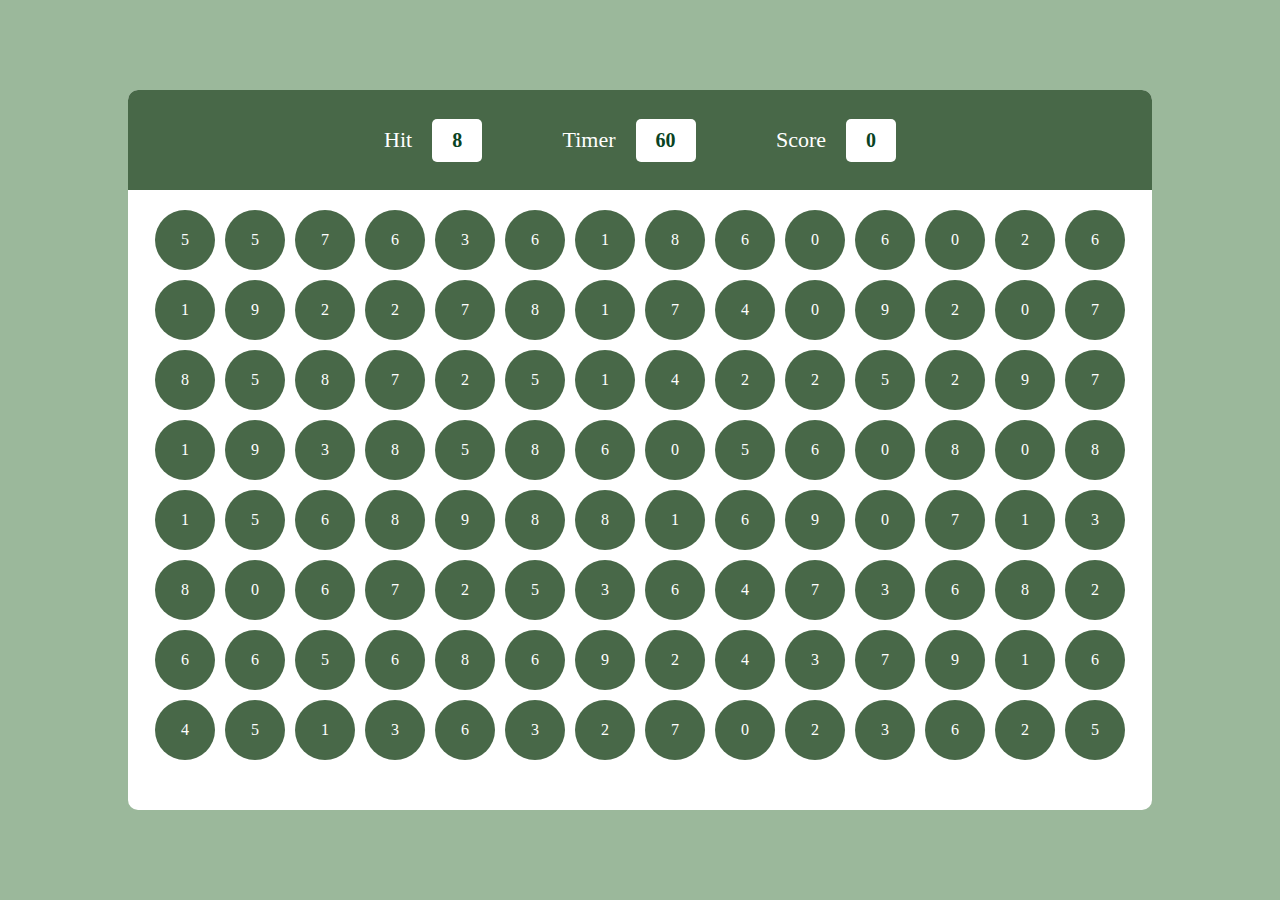
<file: 03BubbleGame/index.html>
<!DOCTYPE html>
<html lang="en">

<head>
    <meta charset="UTF-8">
    <meta name="viewport" content="width=device-width, initial-scale=1.0">
    <title>Bubble Game</title>
    <link rel="stylesheet" href="style.css">
</head>

<body>
    <div id="main">
        <div id="panel1">
            
            <div id="ptop">
                <div class="elem">
                    <h2>Hit</h2>
                    <div id="hitval" class="box">
                        5
                    </div>
                </div>
            
                <div class="elem">
                    <h2>Timer</h2>
                    <div id="timerval" class="box">60</div>
                </div>
            
                <div class="elem">
                    <h2>Score</h2>
                    <div id="scoreval" class="box">0</div>
                </div>

            </div>

            <div id="pbtm">
            </div>
        </div>
    </div>
    <!-- js -->
    <script src="script.js"></script>
</body>

</html>
</file>
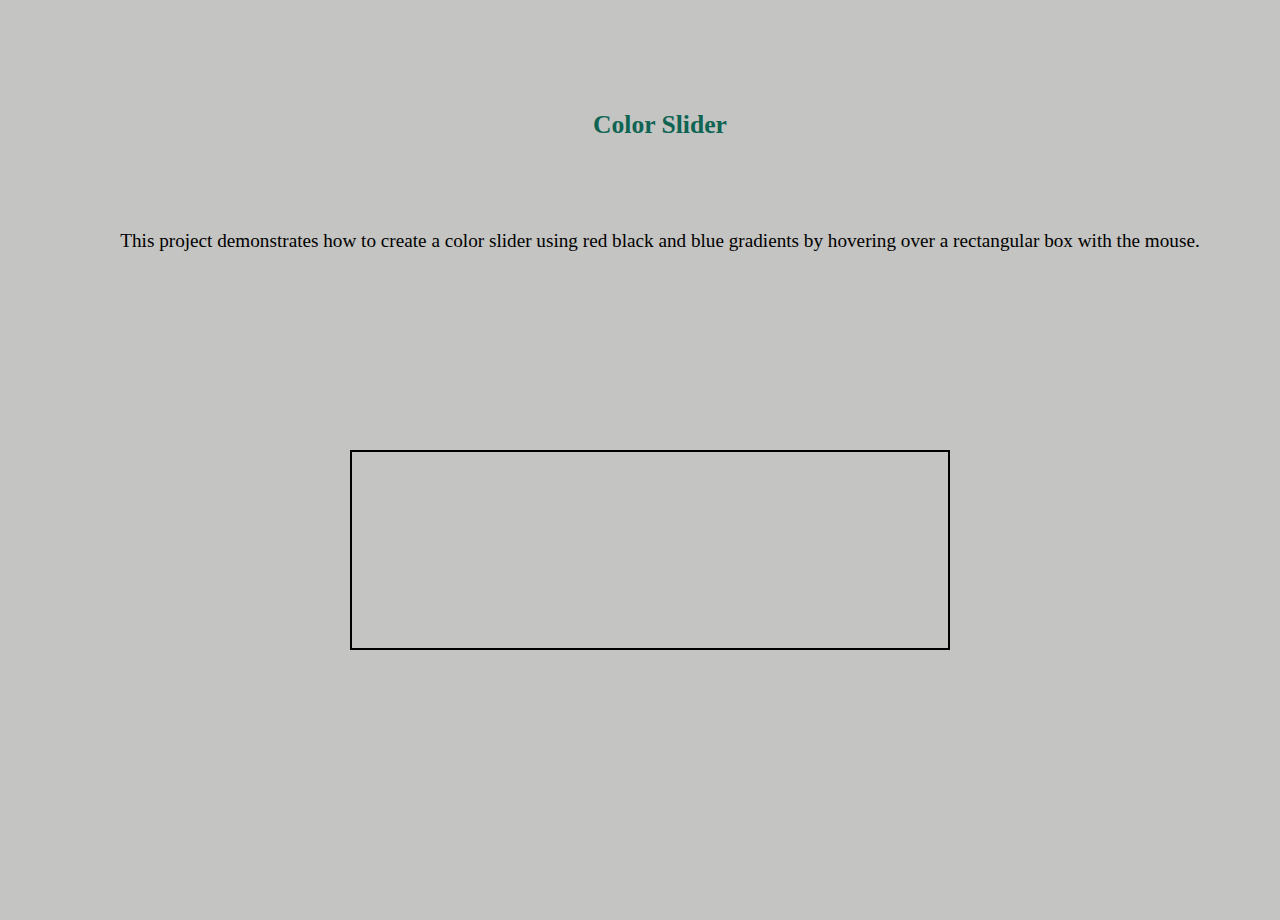
<file: 00SmallProjects/01ColorSlider/index.html>
<!DOCTYPE html>
<html lang="en">
<h>
    <meta charset="UTF-8">
    <meta name="viewport" content="width=device-width, initial-scale=1.0">
    <title>Color Slider</title>
    <link rel="stylesheet" href="style.css">
</head>
<body>
    <div id="title">
        <h1>Color Slider</h1>

        <p id ="paragraph">This project demonstrates how to create a color slider using red black and blue gradients by hovering over a rectangular box with the mouse.</p>
    </div>
    <div id="center"></div>
    <script src="https://cdnjs.cloudflare.com/ajax/libs/gsap/3.12.2/gsap.min.js" integrity="sha512-16esztaSRplJROstbIIdwX3N97V1+pZvV33ABoG1H2OyTttBxEGkTsoIVsiP1iaTtM8b3+hu2kB6pQ4Clr5yug==" crossorigin="anonymous" referrerpolicy="no-referrer"></script>
    
    <script src="script.js"></script>
</body>
</html>
</file>
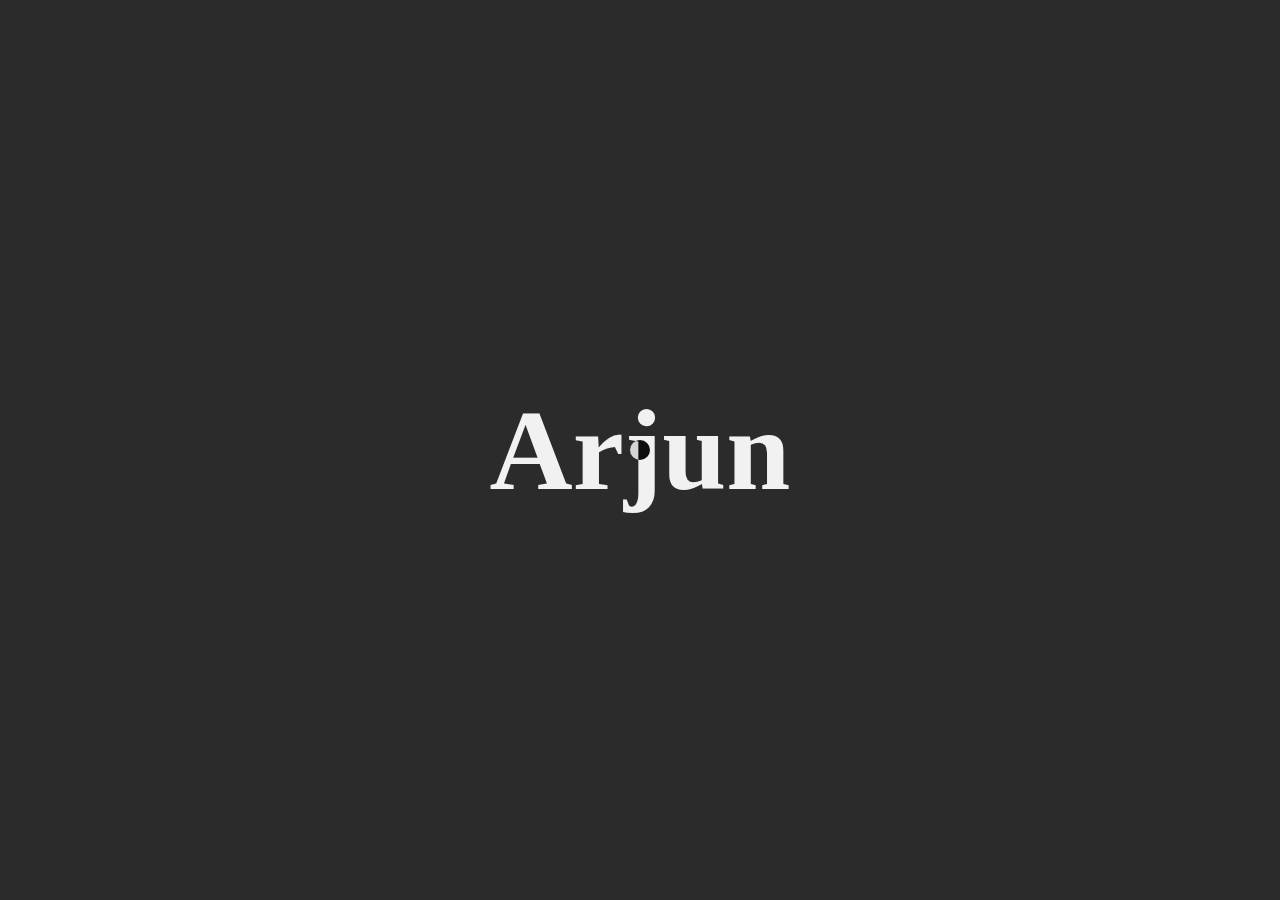
<file: 00SmallProjects/JS_MINI_PROJECT_06/index.html>
<!DOCTYPE html>
<html lang="en">
<head>
    <meta charset="UTF-8">
    <meta name="viewport" content="width=device-width, initial-scale=1.0">
    <title>Document</title>
    <link rel="stylesheet" href="style.css">
</head>
<body>
    <div id="main">
        <div class="cursor"></div>
        <h1 id="name">Arjun</h1>
    </div>
    <script src="script.js"></script>
</body>
</html>
</file>
<file: 03BubbleGame/style.css>
*{
    margin:0;
    padding:0;
    font-family:'gilrouy';
    box-sizing: border-box;
}

html,body{
    width: 100%;
    height: 100%;
}

#main{
    width: 100%;
    height: 100%;
    background-color:rgb(155,184,155);
    display: flex;
    align-items: center;
    justify-content: center;
}

#panel1{
    width: 80%;
    height: 80%;
    border-radius: 10px;
    background-color: #fff;
    overflow: hidden;
}

#ptop{
    width: 100%;
    height: 100px;
    background-color: rgb(72,104,72);
    color: #fff;
    padding: 0 25%;
    display: flex;
    align-items: center;
    justify-content: space-between;
}

.elem{
    display: flex;
    align-items: center;
    gap: 20px;
}

.elem h2{
    font-weight: 500;
    font-size: 22px;
}

.box{
    padding: 10px 20px;
    background-color: #fff;
    border-radius: 5px;
    color: rgb(9, 67, 35);
    font-weight: 600;
    font-size: 20px;
}

#pbtm{
    width: 100%;
    height: calc(100% -100px);
    padding: 20px;
    gap: 10px;
    display: flex;
    flex-wrap: wrap;
    justify-content: center;
    align-items: center;
}

.bubble{
    width: 60px;
    height: 60px;
    background-color: rgb(72,104,72);
    border-radius: 50%;
    color: #fff;
    display: flex;
    align-items: center;
    justify-content: center;
    font-weight:500;
}

.bubble:hover{
    cursor: pointer;
    background-color: rgb(50, 75, 50);
}
</file>
<file: 00SmallProjects/01ColorSlider/style.css>
*{
    margin: 0%;
    padding: 0%;
    box-sizing: border-box;
    font-family: 'Gilroy';
    background-color:rgb(196, 196, 194);
}

html,body{
    height: 100%;
    width: 100%;
}

#title{
    width: 100%;
    height: 100%;
    position: absolute;
    display: flex;
    flex-direction: column;
    align-items: center;
    margin: 20px;
}

#title h1 {
    font-size: 1.6em;
    position: relative;
    top: 10%;
    color:rgb(15, 100, 83);
    font-weight: 900;
}

#paragraph{
    position: relative;
    top: 20%;  
    font-size: 1.2em;
    font-weight: 400;
    text-align: center;  
    text-overflow: hidden;
}

#center{
    
    width: 600px;
    height: 200px; 
    border: 2px solid black;
    position: absolute;
    top: 60%;
    left: 50%;
    transform: translate(-50%,-50%);
    margin: 10px;
}
</file>
<file: 00SmallProjects/JS_MINI_PROJECT_06/style.css>
*{
    margin: 0%;
    padding: 0%;box-sizing: border-box;
}
html,body{
    height: 100%;
    width: 100%;
    background-color: rgb(43, 43, 43);
    color: rgb(241, 241, 241);
}
#main{
    height: 100%;
    width: 100%;
    display: flex;
    align-items: center;
    justify-content: center;
}
.cursor{
    height: 20px;
    width: 20px;
    background-color: white;
    mix-blend-mode:difference;
    border-radius: 50%;
    position: absolute;
}
h1{
    font-size: 9vw;
    font-weight: 900;
}
</file>
